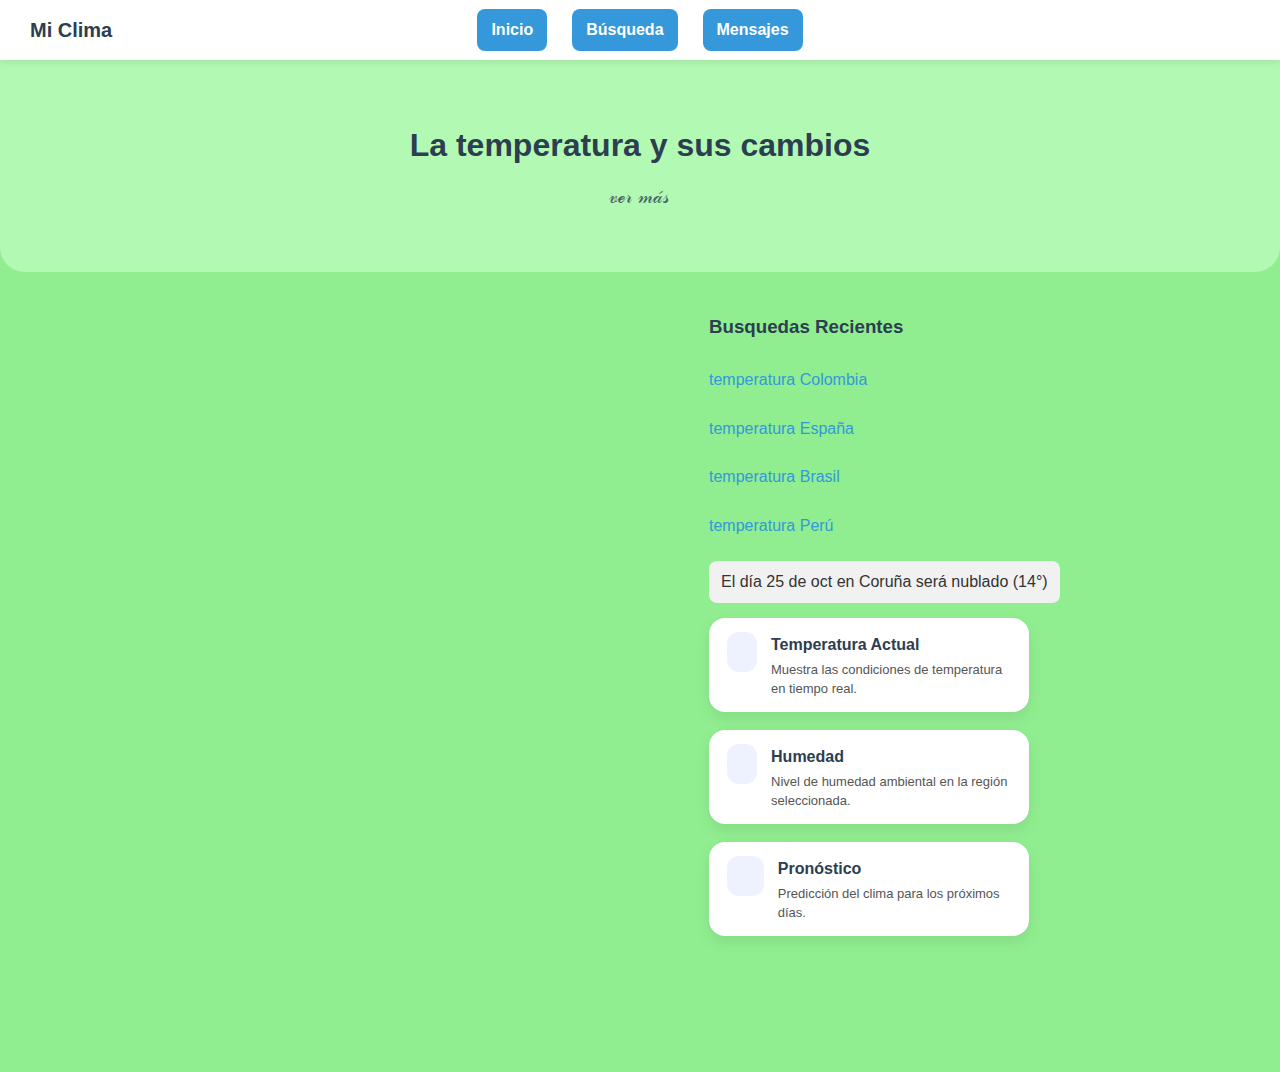
<file: index.html>
<!DOCTYPE html>
<html lang="es">
<head>
    <meta charset="UTF-8">
    <meta name="viewport" content="width=device-width, initial-scale=1.0">
    <title>Mi Página de Clima</title>
    <link rel="stylesheet" href="style.css">
    <!-- Google tag (gtag.js) -->
<script async src="https://www.googletagmanager.com/gtag/js?id=G-M2T6N5RCG0"></script>
<script>
  window.dataLayer = window.dataLayer || [];
  function gtag(){dataLayer.push(arguments);}
  gtag('js', new Date());

  gtag('config', 'G-M2T6N5RCG0');
</script>
</head>
<body>
    <header>
        <div class="logo">
            <h1>Mi Clima</h1>
        </div>
        <nav>
            <a href="#">Inicio</a>
            <a href="#">Búsqueda</a>
            <a href="#">Mensajes</a>
        </nav>
    </header>

    <main>
        <section class="Clima">
            <h2>La temperatura y sus cambios</h2>
            <p class="ver-mas">𝓋ℯ𝓇 𝓂𝒶́𝓈</p>
        </section>

        <section class="General">
            <div class="general-container">
                <div class="map-box">
                    <iframe src="https://mapa.tutiempo.net/#6.15148;-77.21191;6" scrolling="no" webkitallowfullscreen="true" mozallowfullscreen="true" allowfullscreen="true"></iframe>
                </div>

                <div class="sidebar">
                    <h3>Busquedas Recientes</h3>
                    <div class="busqueda"><a href="">temperatura Colombia</a></div>
                    <div class="busqueda"><a href="">temperatura España</a></div>
                    <div class="busqueda"><a href="">temperatura Brasil</a></div>
                    <div class="busqueda"><a href="">temperatura Perú</a></div>

                    <div class="info">El día 25 de oct en Coruña será nublado (14°)</div>

                    <div class="cuadros-derecha">
                        <div class="cuadro">
                            <div class="cuadro-icono"></div>
                            <div class="cuadro-texto">
                                <h4>Temperatura Actual</h4>
                                <p>Muestra las condiciones de temperatura en tiempo real.</p>
                            </div>
                        </div>

                        <div class="cuadro">
                            <div class="cuadro-icono"></div>
                            <div class="cuadro-texto">
                                <h4>Humedad</h4>
                                <p>Nivel de humedad ambiental en la región seleccionada.</p>
                            </div>
                        </div>

                        <div class="cuadro">
                            <div class="cuadro-icono"></div>
                            <div class="cuadro-texto">
                                <h4>Pronóstico</h4>
                                <p>Predicción del clima para los próximos días.</p>
                            </div>
                        </div>
                    </div>
                </div>
            </div>
        </section>
    </main>
</body>
</html>
</file>
<file: style.css>
* {
    margin: 0;
    padding: 0;
    box-sizing: border-box;
}

body {
    background: #90ee90;
    font-family: Arial, Helvetica, sans-serif;
    color: #333;
    line-height: 1.6;
}

header {
    background: #fff;
    display: flex;
    justify-content: center;
    align-items: center;
    height: 60px;               
    padding: 0;                  
    box-shadow: 0 2px 8px rgba(0,0,0,0.1);
    position: relative;
}

.logo {
    position: absolute;
    left: 30px;
}

.logo h1 {
    font-size: 20px; 
    font-weight: bold;
    color: #2c3e50;
}

nav {
    display: flex;
    gap: 25px;
}

nav a {
    text-decoration: none;
    padding: 8px 14px;
    background: #3498db;
    border-radius: 8px;
    color: #fff;
    font-weight: bold;
    transition: 0.3s ease;
}

nav a:hover {
    background: #217dbb;
    transform: translateY(-2px);
}

.Clima {
    text-align: center;
    margin: 0;
    padding: 60px 20px;
    background: #b2fab4;
    border-radius: 0 0 25px 25px;
    color: #2c3e50;
}

.Clima h2 {
    font-size: 32px;
    font-weight: 800;
    margin-bottom: 12px;
}

.Clima p {
    font-size: 18px;
    opacity: 0.8;
}

.General {
    width: 90%;
    margin: 20px auto 40px auto;
    padding: 20px;
}

.general-container {
    display: flex;
    gap: 25px;
    min-height: 700px; 
}

.map-box iframe {
    width: 600px; 
    height: 500px;
    border-radius: 12px;
    border: none;
}

.sidebar {
    display: flex;
    flex-direction: column;
    gap: 15px;
}

.sidebar h3 {
    margin-bottom: 10px;
    color: #2c3e50;
}

.busqueda a {
    display: block;
    margin-bottom: 8px;
    color: #3498db;
    text-decoration: none;
}

.busqueda a:hover {
    text-decoration: underline;
}

.info {
    background: #f1f1f1;
    padding: 8px 12px;
    border-radius: 8px;
}

.cuadros-derecha {
    display: flex;
    flex-direction: column;
    gap: 18px;
    width: 320px;
}

.cuadro {
    display: flex;
    align-items: flex-start;
    gap: 14px;
    background: #ffffff;
    padding: 14px 18px;
    border-radius: 16px;
    box-shadow: 0 6px 15px rgba(0,0,0,0.08);
    transition: 0.3s ease;
}

.cuadro:hover {
    transform: translateY(-3px);
    box-shadow: 0 10px 22px rgba(0,0,0,0.12);
}

.cuadro-icono {
    width: 40px;
    height: 40px;
    background: #eef2ff;
    border-radius: 12px;
}

.cuadro-texto h4 {
    font-size: 16px;
    font-weight: 700;
    color: #2c3e50;
    margin-bottom: 4px;
}

.cuadro-texto p {
    font-size: 13px;
    line-height: 1.4;
    color: #555;
}
</file>
